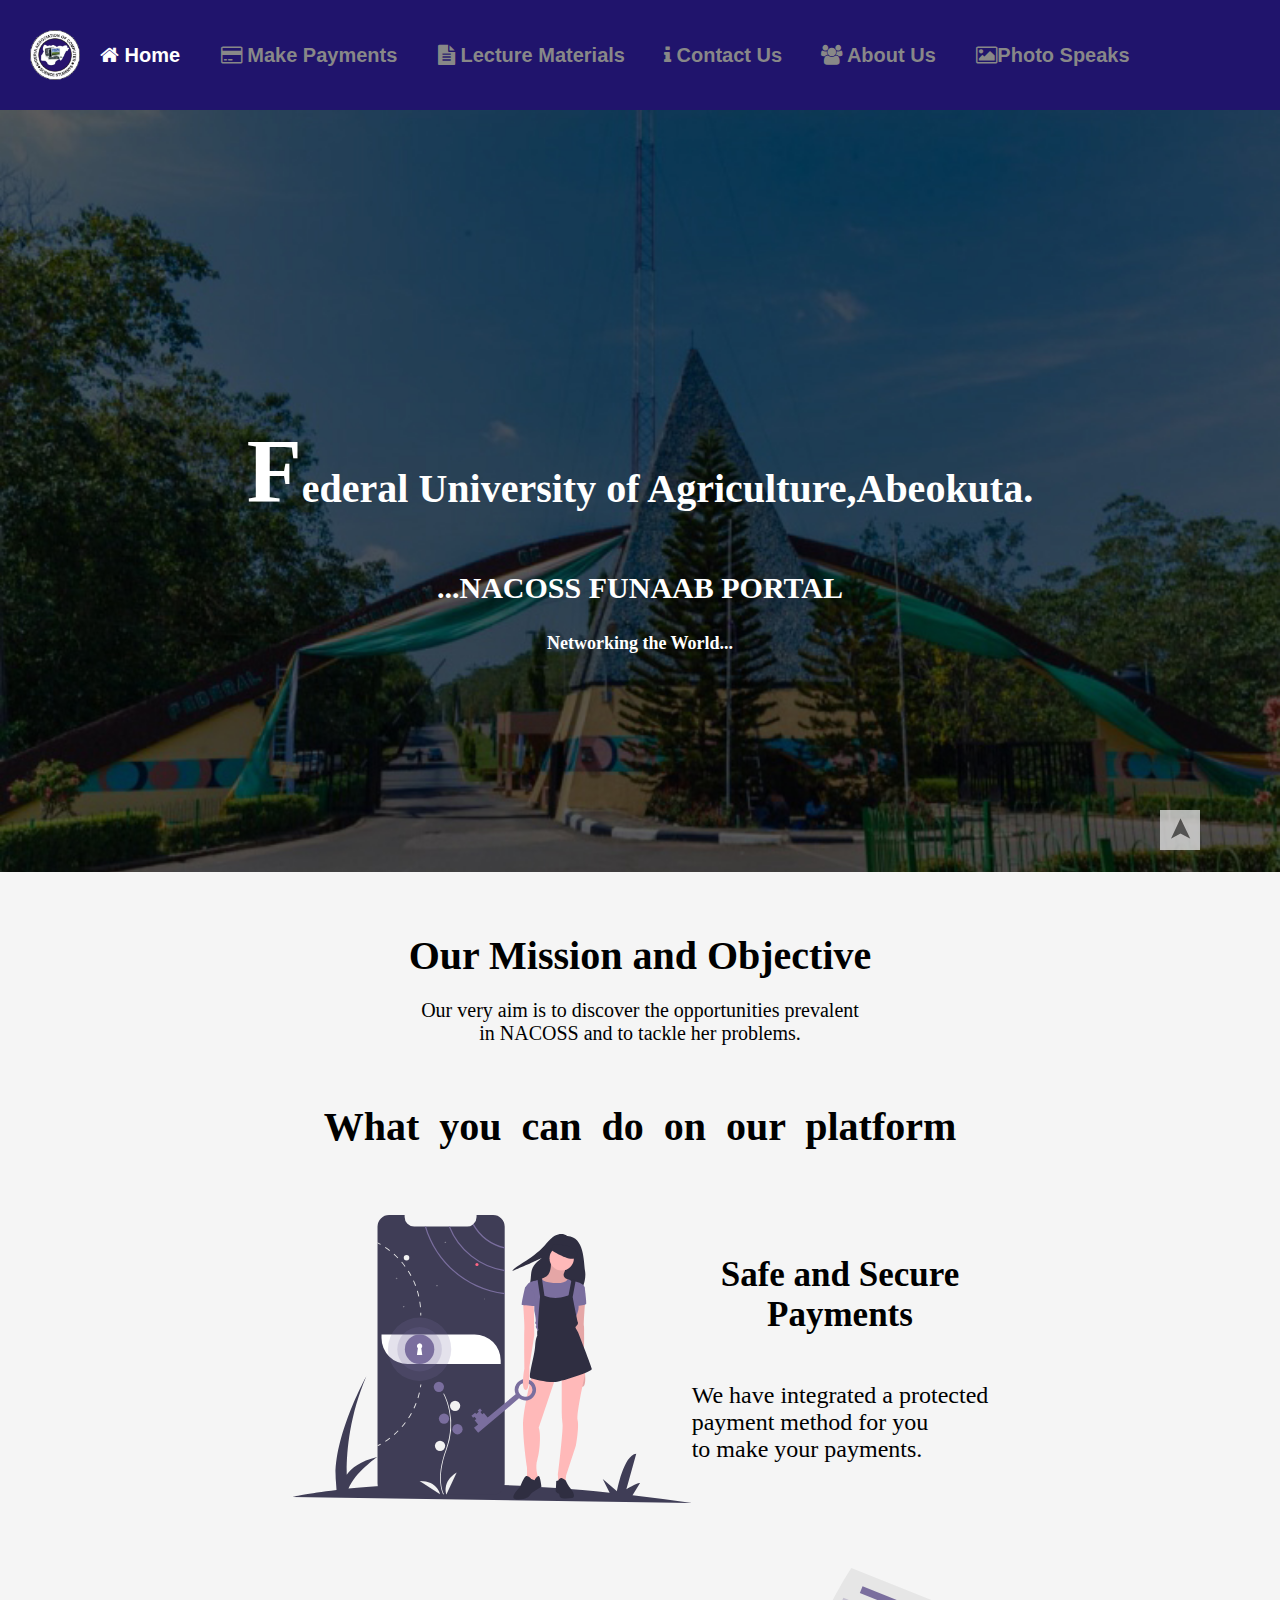
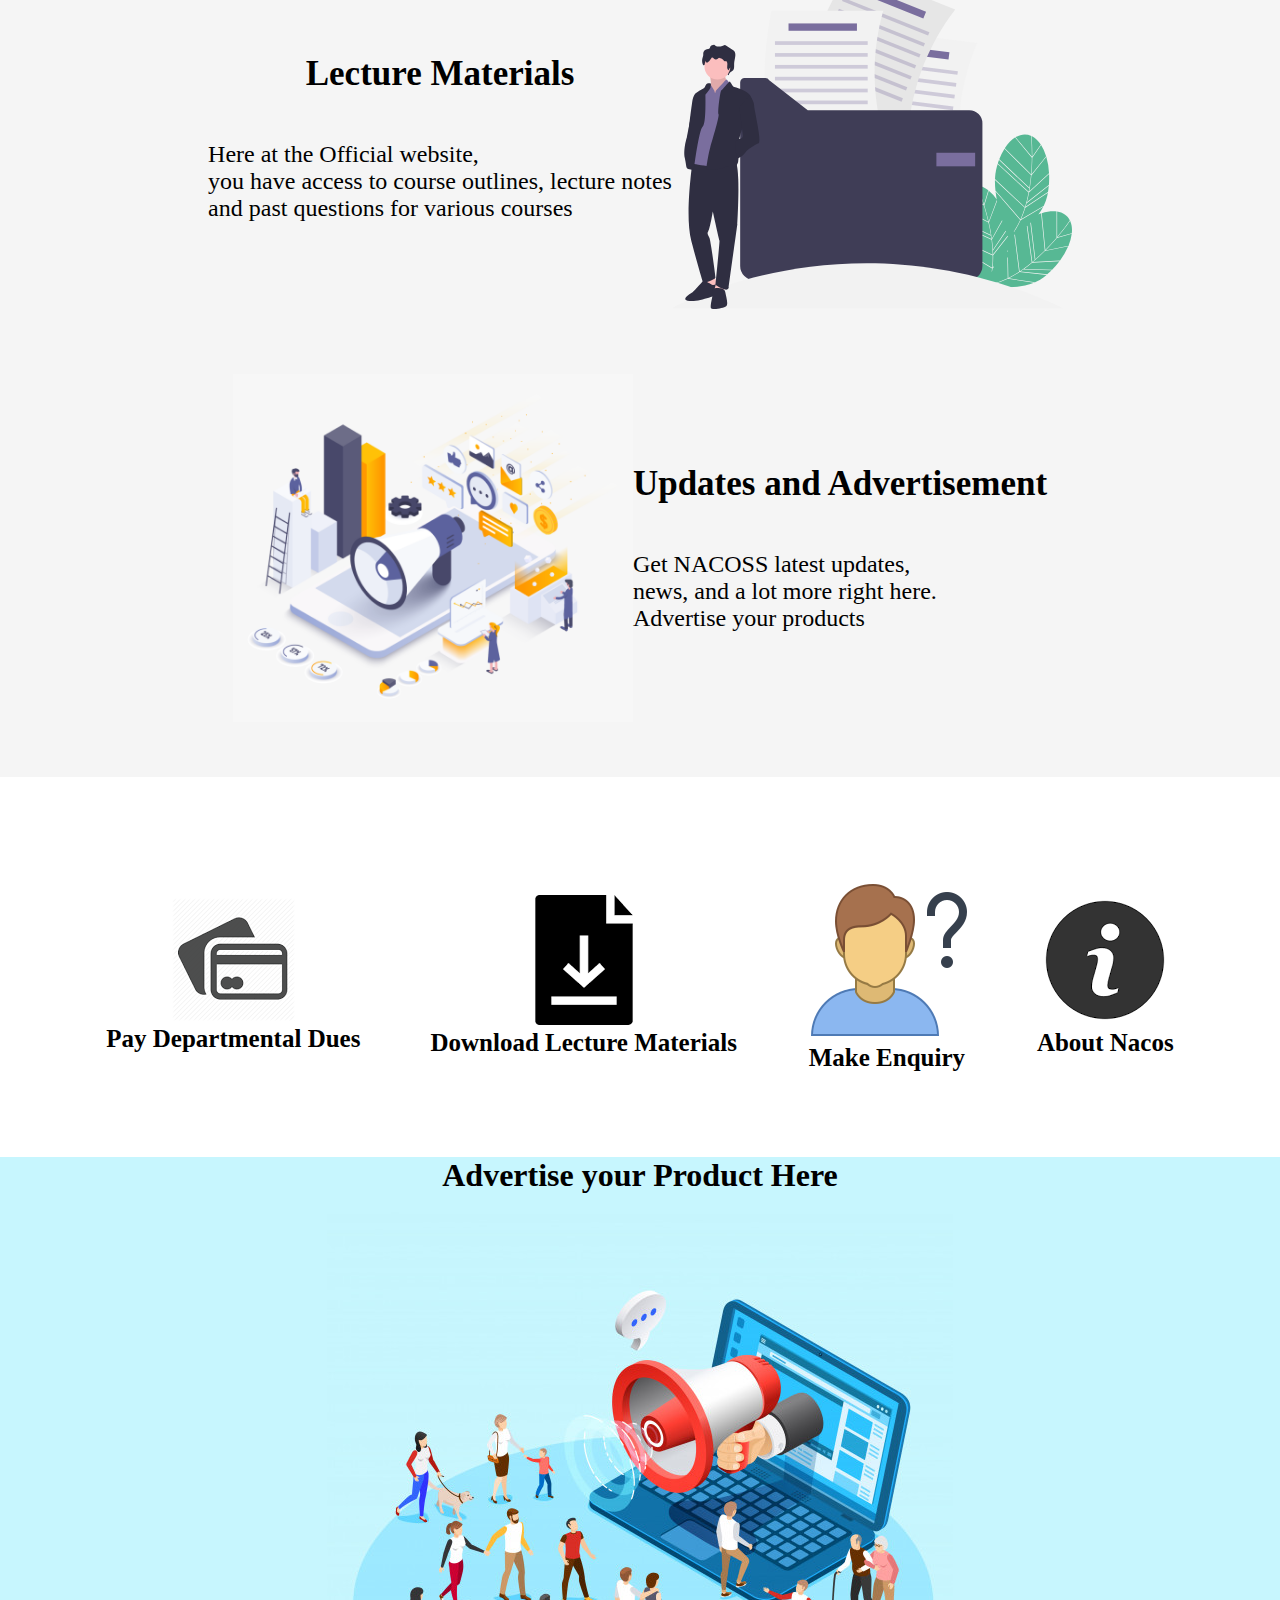
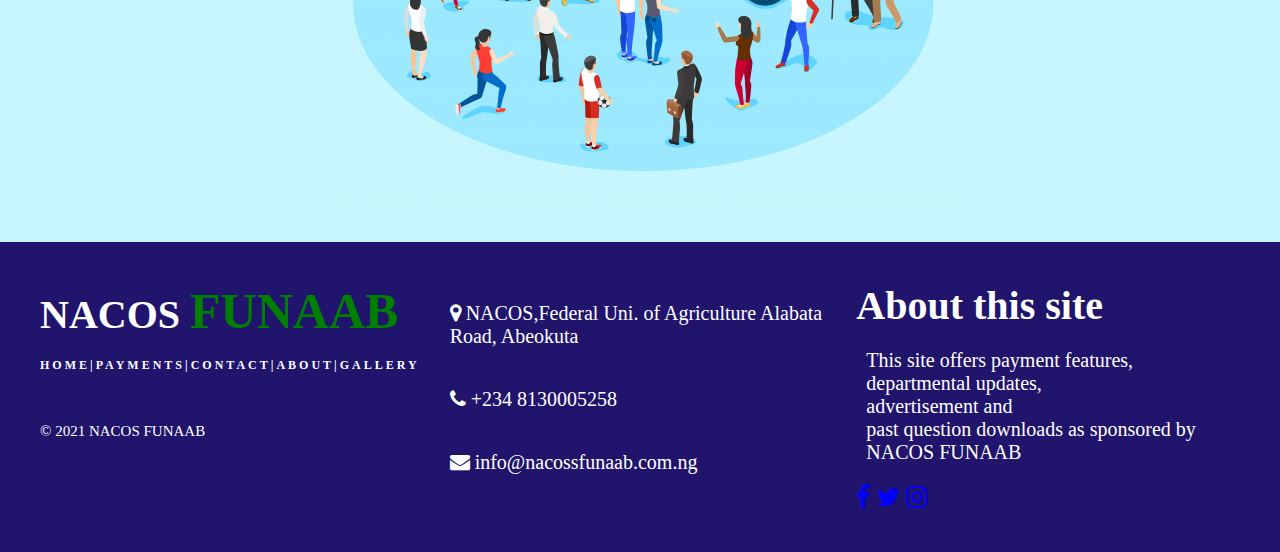
<file: NEW NACOS/index.html>
<!DOCTYPE html>
<html lang="en">
<head>
    <meta charset="UTF-8">
    <meta http-equiv="X-UA-Compatible" content="IE=edge">
    <meta name="viewport" content="width=device-width, initial-scale=1.0">
    <title>NACOS</title>
    <link rel="stylesheet" href="style.css">
    <link rel="stylesheet" href="font-awesome/font-awesome.min.css">
</head>
<body>
    <nav>
        <img src="img/nacoss-logo.jpg" class="logo">
        <ul class="nav-ul">
                <li ><a href="" class="active"><i class="fa fa-home"></i> Home</a> </li>
                <li>  <a href=""> <i class="fa fa-credit-card"></i> Make Payments</a> </li>
                <li> <a href="lecture.html"><i class="fa fa-file-text"></i> Lecture Materials</a></li>
                <li> <a href="contact.html"><i class="fa fa-info"></i> Contact Us</a></li>
                <li>  <a href="Aboutus.html"><i class="fa fa-users"></i> About Us</a> </li>
                <li></i> <a href="">  <i class="fa fa-photo"></i>Photo Speaks</a> </li>
        </ul>
    </nav>
    <header>
        <div class="new">
            <h2><span>F</span>ederal University of Agriculture,Abeokuta.</h2>
              <br/>
            <h3>...NACOSS FUNAAB PORTAL</h3>
               <br/>

           <h6 class="header-h6">Networking the World...</h6>

           <br/>
        </div>
    </header>

    <div class="container">

        <div class="mission">
            <h1 class="object">Our Mission and Objective</h1>

            <p>Our very aim is to discover the opportunities prevalent<br/>
            in NACOSS and to tackle her problems.</p>
        </div>
        
        <br/>

        <h1 class="presect">What you can do on our platform</h1>
        
        <div class="wrapper">
            
                    <img src="img/girl (1).svg" class="wrap-img">
            

            <div class="wrap-text">
                <h4 class="wrap-texts">Safe and Secure<br/>
                Payments</h4><br/>
                <h5 class="note">We have integrated a protected<br/>
                        payment method for you<br/>
                        to make your payments.
                </h5>
            </div>
        </div>
            

        <div class="wrapper">
            <div class="wrap-text">
                <h4 class="wrap-texts">Lecture
                    Materials</h4><br/>
                    <h5 class="note">Here at the Official website,<br/>
                        you have access to course outlines, lecture notes<br/>
                        and past questions for various courses
                    </h5>
            </div>
            
                <img src="img/boy.svg" class="wrap-img2">
            
        </div>

        <div class="wrapper">
            
                    <img src="img/advertise.png" class="wrap-img">
            

            <div class="wrap-text">
                <h4 class="wrap-texts">Updates and
                Advertisement</h4><br/>
                <h5 class="note">Get NACOSS latest updates,<br/>
                    news, and a lot more right here.<br/>
                    Advertise your products
                </h5>
            </div>
        </div>
    </div>

    <div class="section">

       <div class="sect-pic"><br/>
           <img src="img/dues.png">
           <div><h5 class="section-sect">Pay Departmental Dues</h5></div>
        </div>


        <div class="sect-pic"><br/>
           <img src="img/download.png">
           <div><h5 class="section-sect">Download Lecture Materials</h5></div>
        </div>

        <div class="sect-pic"><br/>
           <img src="img/enquiry.png">
           <div><h5 class="section-sect">Make Enquiry</h5></div>
        </div>

        <div class="sect-pic"><br/>
           <img src="img/about.png">
           <div><h5 class="section-sect">About Nacos</h5></div>
       </div> 
    </div>

    <div class="advertisement">

       <div class="prod">
        <h1 class="product">Advertise your Product Here</h1>
       </div>

       <div class="pro"><br/>
        <img src="img/advert.jpg" class="pro">
       </div>
    </div>

    <footer>

        <div class="foot-row1">
            <h1 class="nacos">NACOS <span class="funaab">FUNAAB</span></h1>
            <br/>
            <h6 class="foot-links">HOME|PAYMENTS|CONTACT|ABOUT|GALLERY</h6>
             <p class="foot-p">&copy 2021 NACOS FUNAAB</p>
        </div>
           
        <div class="foot-row2">

            <p class="site"> <i class="fa fa-map-marker"></i> NACOS,Federal Uni. of Agriculture
            Alabata Road, Abeokuta</p>
                
            <p class="site"> <i class="fa fa-phone"></i> +234 8130005258</p>
                    
            <p class="site"> <i class="fa fa-envelope"></i> info@nacossfunaab.com.ng</p>
        
        </div>

        <div class="foot-row3">

            <h2 class="about">About this site</h2>
            <p class="site">This site offers payment features, departmental updates,<br/> advertisement and<br/> past question downloads as sponsored by NACOS FUNAAB</p>

            <i class="last">
                <i class="fa fa-facebook"></i>
                <i class="fa fa-twitter"></i>
                <i class="fa fa-instagram"></i>
            </i>

        <a id="back2Top" title="Back to top" href="index.html" style="display: inline;">➤</a>
        </div>
    </footer>
</body>
</html>
</file>
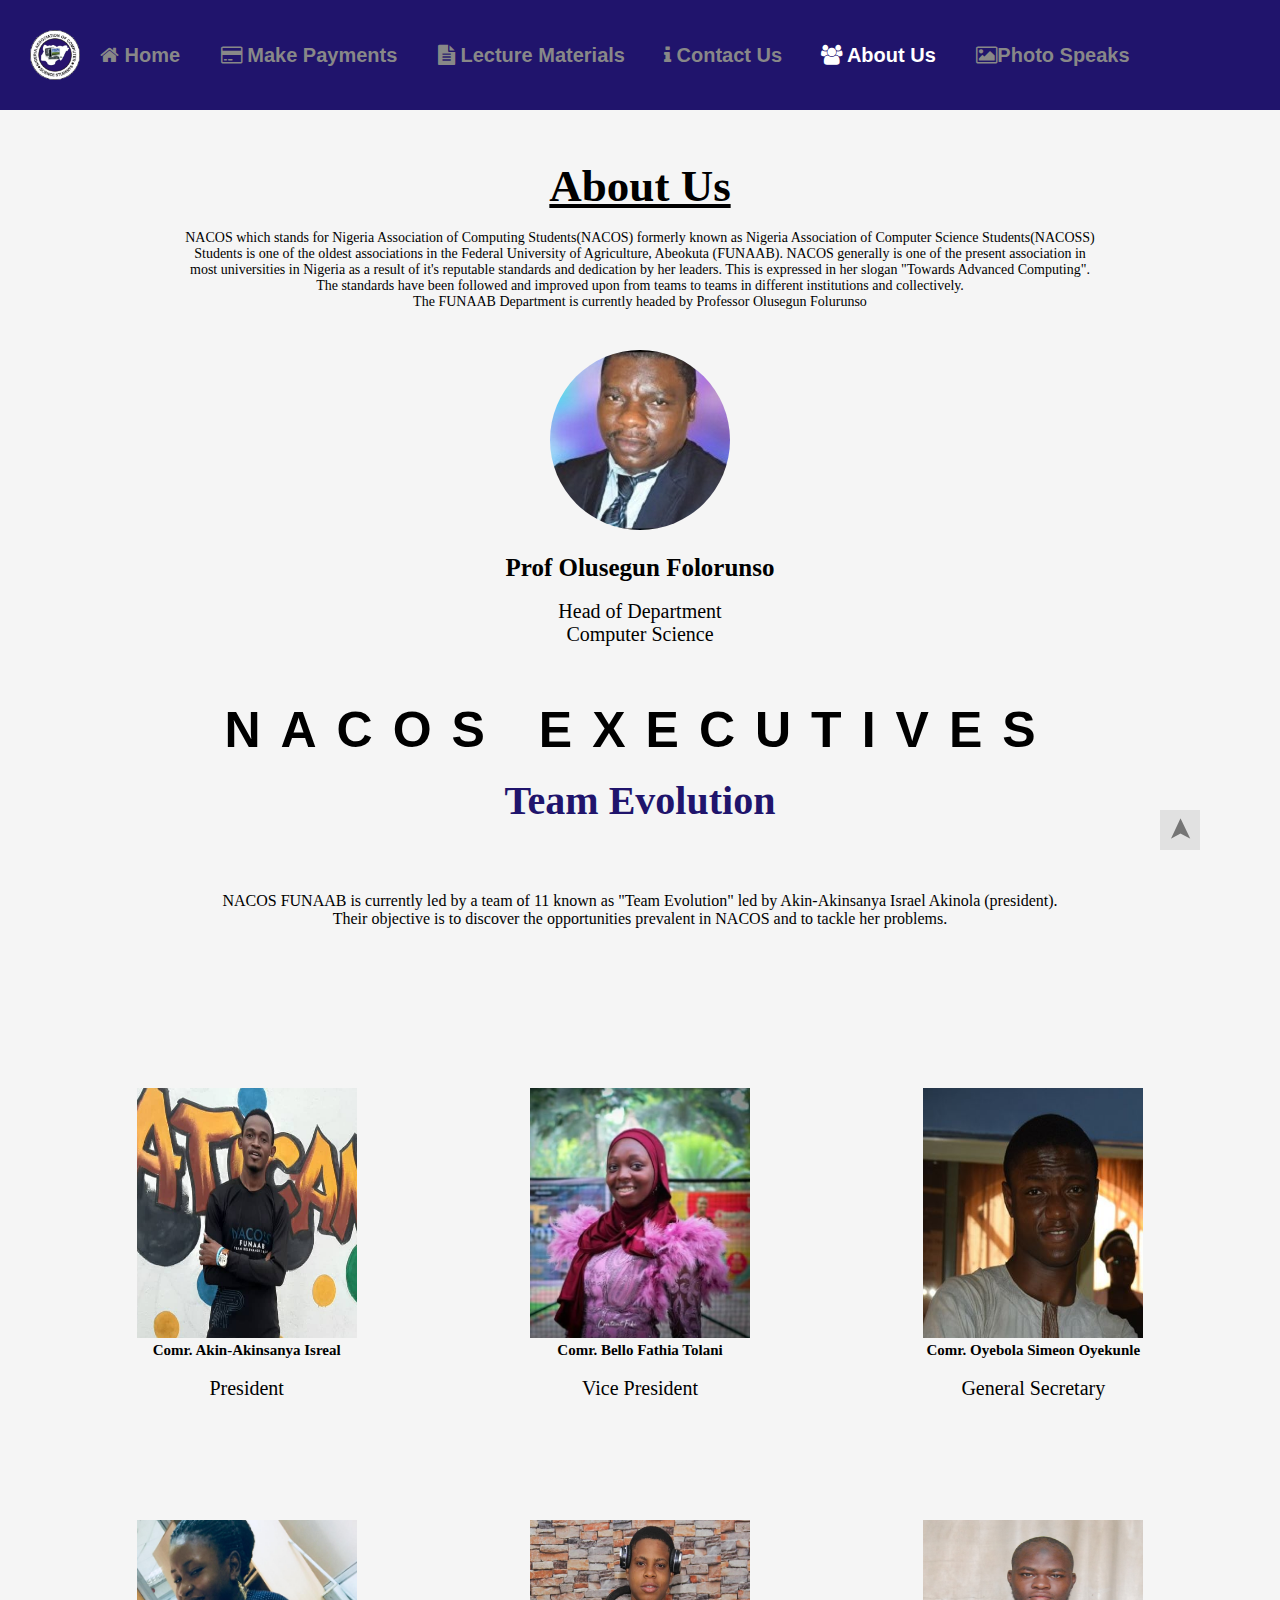
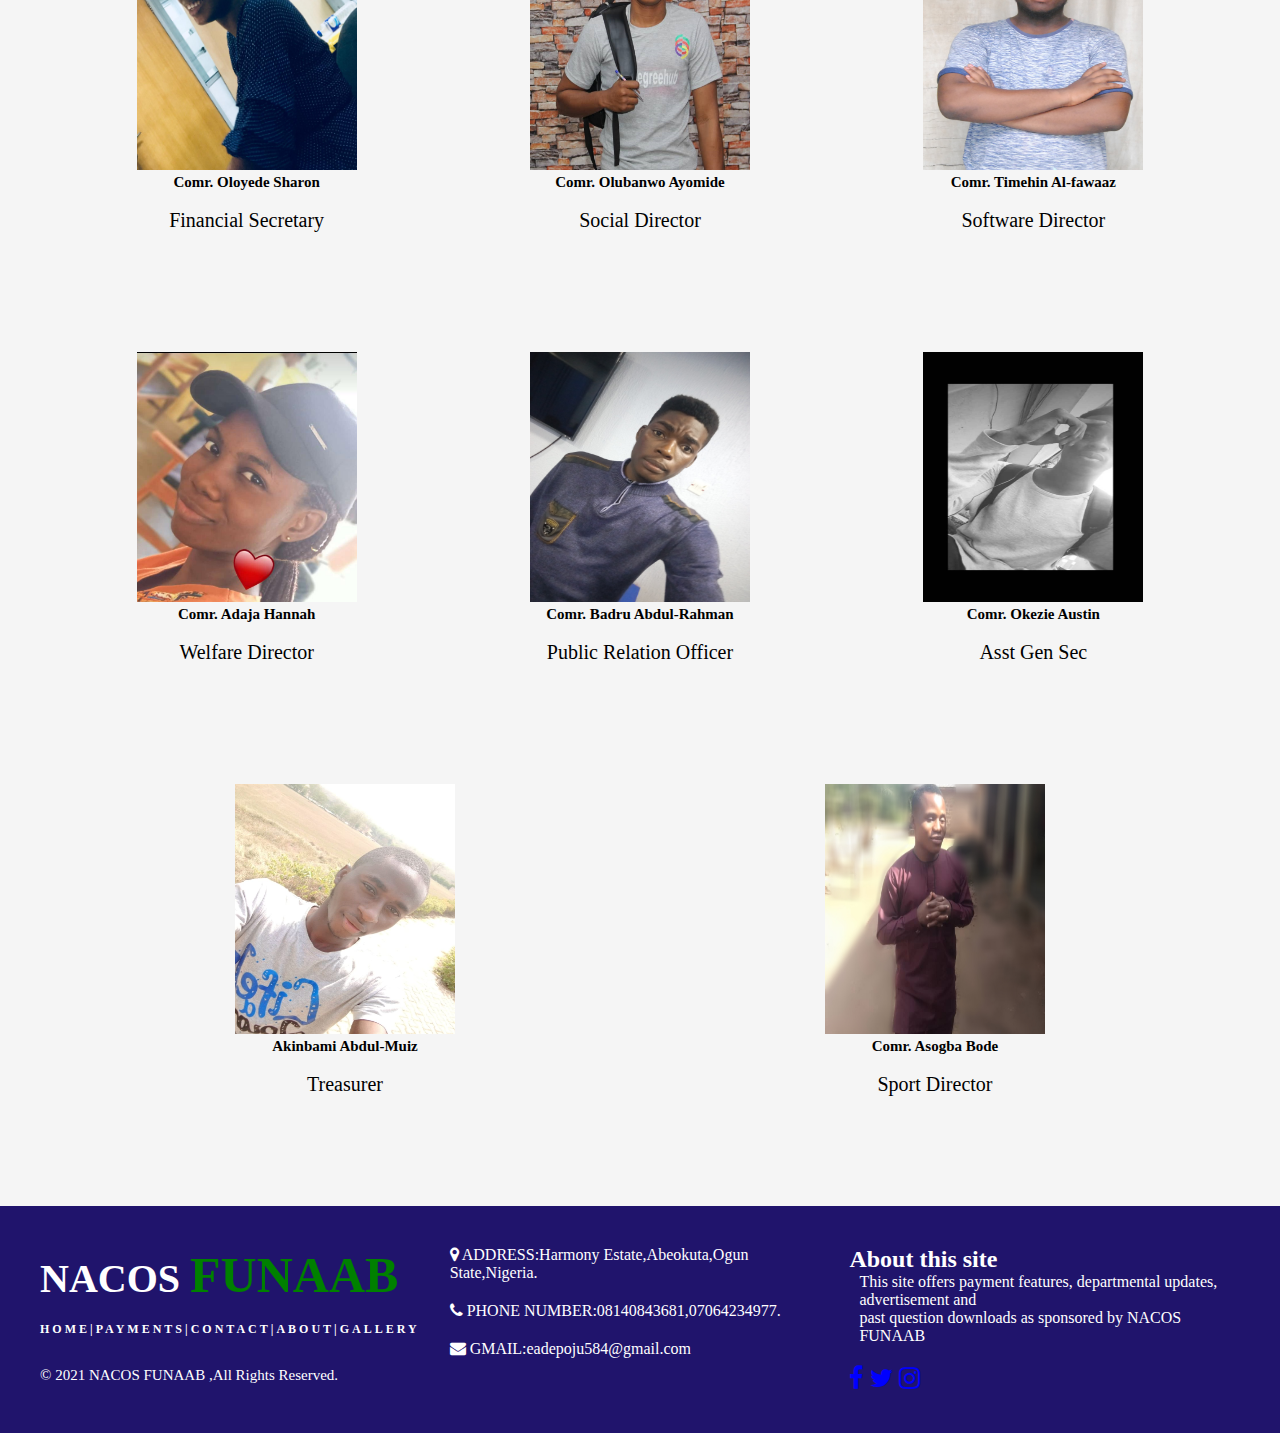
<file: NEW NACOS/Aboutus.html>
<!DOCTYPE html>
<html lang="en">
<head>
    <meta charset="UTF-8">
    <meta http-equiv="X-UA-Compatible" content="IE=edge">
    <meta name="viewport" content="width=device-width, initial-scale=1.0">
    <title>About</title>
    <link rel="stylesheet" href="style4.css">
    <link rel="stylesheet" href="font-awesome/font-awesome.min.css">
</head>
<body>
    
    <nav>
        <img src="img/nacoss-logo.jpg" class="logo">
        <ul class="nav-ul">
            <li ><a href="index.html"><i class="fa fa-home"></i> Home</a> </li>
            <li>  <a href=""> <i class="fa fa-credit-card"></i> Make Payments</a> </li>
            <li> <a href="lecture.html"><i class="fa fa-file-text"></i> Lecture Materials</a></li>
            <li> <a href="contact.html" ><i class="fa fa-info"></i> Contact Us</a></li>
            <li>  <a href="Aboutus.html" class="active"><i class="fa fa-users"></i> About Us</a> </li>
            <li></i> <a href="">  <i class="fa fa-photo"></i>Photo Speaks</a> </li>
        </ul>
        
    </nav>

    <div class="about-sect">

        <h1 class="aboutus"><u>About Us</u>
        </h1><br/>
        <p class="content">
            NACOS which stands for Nigeria Association of Computing Students(NACOS) formerly known as Nigeria Association of Computer Science Students(NACOSS)<br/> Students is one of the oldest associations in the Federal University of Agriculture, Abeokuta (FUNAAB). NACOS generally is one of the present association in<br/> most universities in Nigeria as a result of it's reputable standards and dedication by her leaders. This is expressed in her slogan "Towards Advanced Computing".<br/> The standards have been followed and improved upon from teams to teams in different  institutions and collectively.<br/>
            The FUNAAB Department is currently headed by Professor Olusegun Folurunso
        </p>
        
        <div class="hod">
         <img src="img/hod.jpg" class="hodpic"><br/>
         <h3 class="hodname">
            Prof Olusegun Folorunso
         </h3><br/>
         <p class="hodpost">
            Head of Department<br/>
            Computer Science
         </p>
        </div>

    </div>   

    <div class="nacos-sect">

        <div class="naco">

          <h2 class="exco">
            NACOS EXECUTIVES
          </h2><br/>

          <h4 class="team">
            Team Evolution
          </h4><br/>
        
            <p class="eleven">
              NACOS FUNAAB is currently led by a team of 11 known as "Team Evolution" led by Akin-Akinsanya Israel Akinola (president).<br/>
             Their objective is to discover the opportunities prevalent in NACOS and to tackle her problems.
            </p>
        </div>

        <div class="nacos-exco">
                 
            <div class="exco-card">
                <img src="img/lightsource.jpg" class="lightpic"><br/>
                <h3 class="lightname">
                    Comr. Akin-Akinsanya Isreal
                </h3><br/>
                <p class="lightpost">
                    President
                </p>
            </div>

            <div class="exco-card">
                <img src="img/vp.jpg" class="lightpic"><br/>
                <h3 class="lightname">
                    Comr. Bello Fathia Tolani
                </h3><br/>
                <p class="lightpost">
                    Vice President
                </p>
            </div>
           
            <div class="exco-card">
                <img src="img/gensec.jpg" class="lightpic"><br/>
                <h3 class="lightname">
                    Comr. Oyebola Simeon Oyekunle
                </h3><br/>
                <p class="lightpost">
                    General Secretary
                </p>
            </div>
          
            <div class="exco-card">
                <img src="img/financial.jpg" class="lightpic"><br/>
                <h3 class="lightname">
                    Comr. Oloyede Sharon
                </h3><br/>
                <p class="lightpost">
                    Financial Secretary
                </p>
            </div>

            <div class="exco-card">
                <img src="img/social.jpg" class="lightpic"><br/>
                <h3 class="lightname">
                    Comr. Olubanwo Ayomide
                </h3><br/>
                <p class="lightpost">
                    Social Director
                </p>
            </div>
           
            <div class="exco-card">
                <img src="img/software.jpg" class="lightpic"><br/>
                <h3 class="lightname">
                    Comr. Timehin Al-fawaaz
                </h3><br/>
                <p class="lightpost">
                    Software Director
                </p>
            </div>

            <div class="exco-card">
                <img src="img/welfares.jpg" class="lightpic"><br/>
                <h3 class="lightname">
                    Comr. Adaja Hannah
                </h3><br/>
                <p class="lightpost">
                    Welfare Director
                </p>
            </div>

            <div class="exco-card">
                <img src="img/pro.jpg" class="lightpic"><br/>
                <h3 class="lightname">
                    Comr. Badru Abdul-Rahman
                </h3><br/>
                <p class="lightpost">
                    Public Relation Officer
                </p>
            </div>
           
            <div class="exco-card">
                <img src="img/ags.jpg" class="lightpic"><br/>
                <h3 class="lightname">
                    Comr. Okezie Austin
                </h3><br/>
                <p class="lightpost">
                    Asst Gen Sec
                </p>
            </div>
          
            <div class="exco-card">
                <img src="img/treasurer.jpg" class="lightpic"><br/>
                <h3 class="lightname">
                    Akinbami Abdul-Muiz
                </h3><br/>
                <p class="lightpost">
                    Treasurer
                </p>
            </div>

            <div class="exco-card">
                <img src="img/sport.jpg" class="lightpic"><br/>
                <h3 class="lightname">
                    Comr. Asogba Bode
                </h3><br/>
                <p class="lightpost">
                    Sport Director
                </p>
            </div>

        </div>

    </div>    

    <footer>

        <div class="foot-row1">
            <h1 class="nacos">NACOS <span class="funaab">FUNAAB</span></h1>
            <br/>
            <h6 class="foot-links">HOME|PAYMENTS|CONTACT|ABOUT|GALLERY</h6>
            <p class="foot-p">&copy 2021 NACOS FUNAAB ,All Rights Reserved.</p>
        </div>
            
        <div class="foot-row2">

            <p class="site"> <i class="fa fa-map-marker"></i> ADDRESS:Harmony Estate,Abeokuta,Ogun State,Nigeria.</p>
                
            <p class="site"> <i class="fa fa-phone"></i> PHONE  NUMBER:08140843681,07064234977.</p>
                    
            <p class="site"> <i class="fa fa-envelope"></i> GMAIL:eadepoju584@gmail.com</p>
        
        </div>

        <div class="foot-row3">

            <h2 class="about">About this site</h2>
            <p class="site">This site offers payment features, departmental updates,<br/> advertisement and<br/> past question downloads as sponsored by NACOS FUNAAB</p>

            <i class="last">
                <i class="fa fa-facebook"></i>
                <i class="fa fa-twitter"></i>
                <i class="fa fa-instagram"></i>
            </i>


            <a id="back2Top" title="Back to top" href="Aboutus.html" style="display: inline;">➤</a>
        </div>
    </footer>
</body>
</html>
</file>
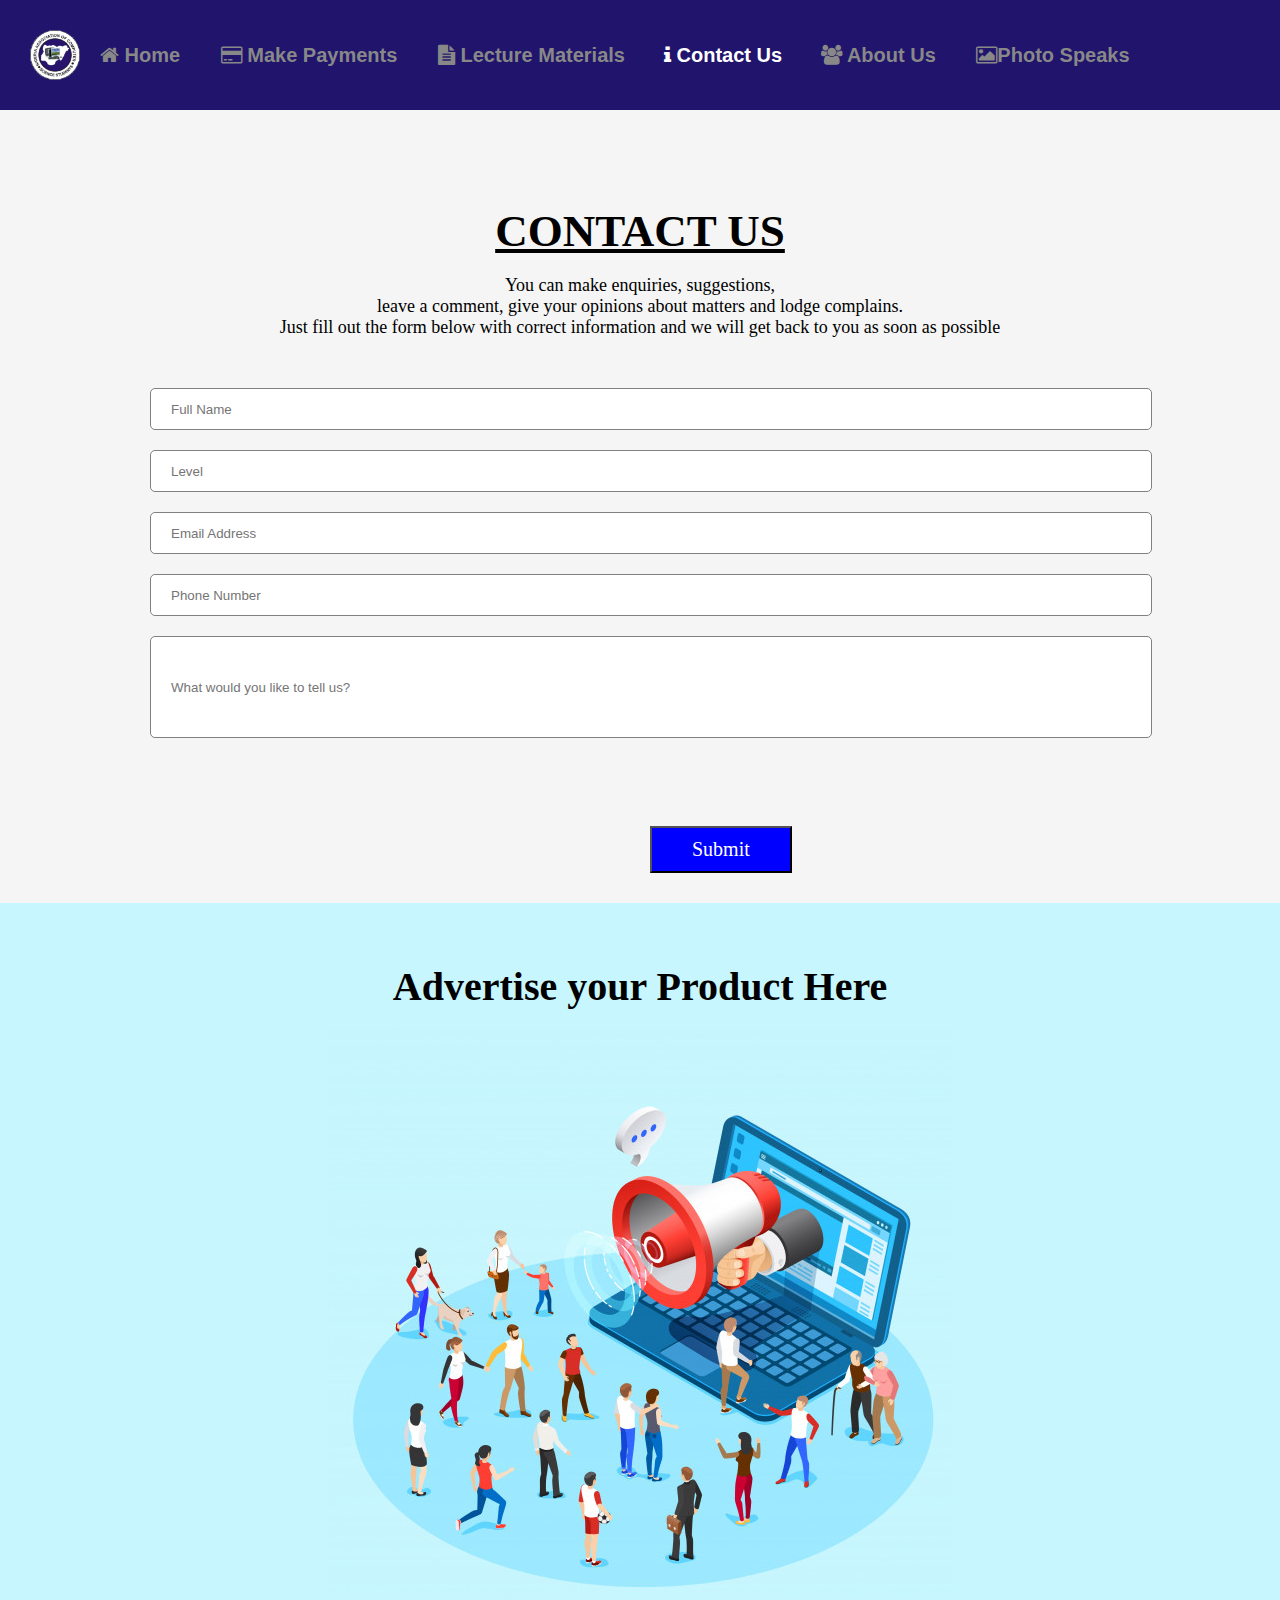
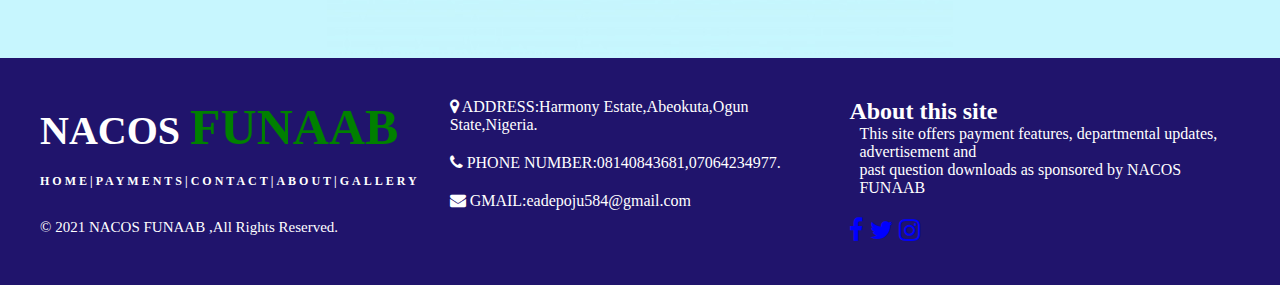
<file: NEW NACOS/contact.html>
<!DOCTYPE html>
<html lang="en">
<head>
    <meta charset="UTF-8">
    <meta http-equiv="X-UA-Compatible" content="IE=edge">
    <meta name="viewport" content="width=device-width, initial-scale=1.0">
    <title>Contact Us</title>
    <link rel="stylesheet" href="style3.css">
    <link rel="stylesheet" href="font-awesome/font-awesome.min.css">
</head>
<body>

    <nav>
          <img src="img/nacoss-logo.jpg" class="logo">
        <ul class="nav-ul">
            <li ><a href="index.html"><i class="fa fa-home"></i> Home</a> </li>
             <li>  <a href=""> <i class="fa fa-credit-card"></i> Make Payments</a> </li>
            <li> <a href="lecture.html"><i class="fa fa-file-text"></i> Lecture Materials</a></li>
            <li> <a href="contact.html" class="active"><i class="fa fa-info"></i> Contact Us</a></li>
            <li>  <a href="Aboutus.html"><i class="fa fa-users"></i> About Us</a> </li>
            <li></i> <a href=""><i class="fa fa-photo"></i>Photo Speaks</a> </li>
        </ul>
    </nav>
    
    <div class="container">

        <h1 class="contact"><u>CONTACT US</u>
         </h1><br/>
         <p class="content">You can make enquiries, suggestions,<br/>
            leave a comment, give your opinions about matters and lodge complains.</br/>
            Just fill out the form below with correct information and we will get back to you as soon as possible
        </p>

        <div class="form">
            <input type="text" placeholder="Full Name" required>
            <input type="text" placeholder="Level" required>
            <input type="text" placeholder="Email Address" required>
            <input type="text" placeholder="Phone Number" required>
            <input type="text"  class="input-field textarea-field" placeholder="What would you like to tell us?"></textarea><br>
           <button id="new">Submit</button>
            
        </div>
    </div>

   <div class="advertisement">

    <div class="product">
     <h1>Advertise your Product Here</b></span></h1>
    </div>

    <div class="pro"><br/>
     <img src="img/advert.jpg" class="pro">
    </div>
 </div>

 <footer>

     <div class="foot-row1">
         <h1 class="nacos">NACOS <span class="funaab">FUNAAB</span></h1>
         <br/>
         <h6 class="foot-links">HOME|PAYMENTS|CONTACT|ABOUT|GALLERY</h6>
          <p class="foot-p">&copy 2021 NACOS FUNAAB ,All Rights Reserved.</p>
     </div>
        
     <div class="foot-row2">

         <p class="site"> <i class="fa fa-map-marker"></i> ADDRESS:Harmony Estate,Abeokuta,Ogun State,Nigeria.</p>
             
         <p class="site"> <i class="fa fa-phone"></i> PHONE  NUMBER:08140843681,07064234977.</p>
                 
         <p class="site"> <i class="fa fa-envelope"></i> GMAIL:eadepoju584@gmail.com</p>
     
     </div>

     <div class="foot-row3">

         <h2 class="about">About this site</h2>
         <p class="site">This site offers payment features, departmental updates,<br/> advertisement and<br/> past question downloads as sponsored by NACOS FUNAAB</p>

        <i class="last">
            <i class="fa fa-facebook"></i>
            <i class="fa fa-twitter"></i>
            <i class="fa fa-instagram"></i>
        </i>



</body>
</html>
</file>
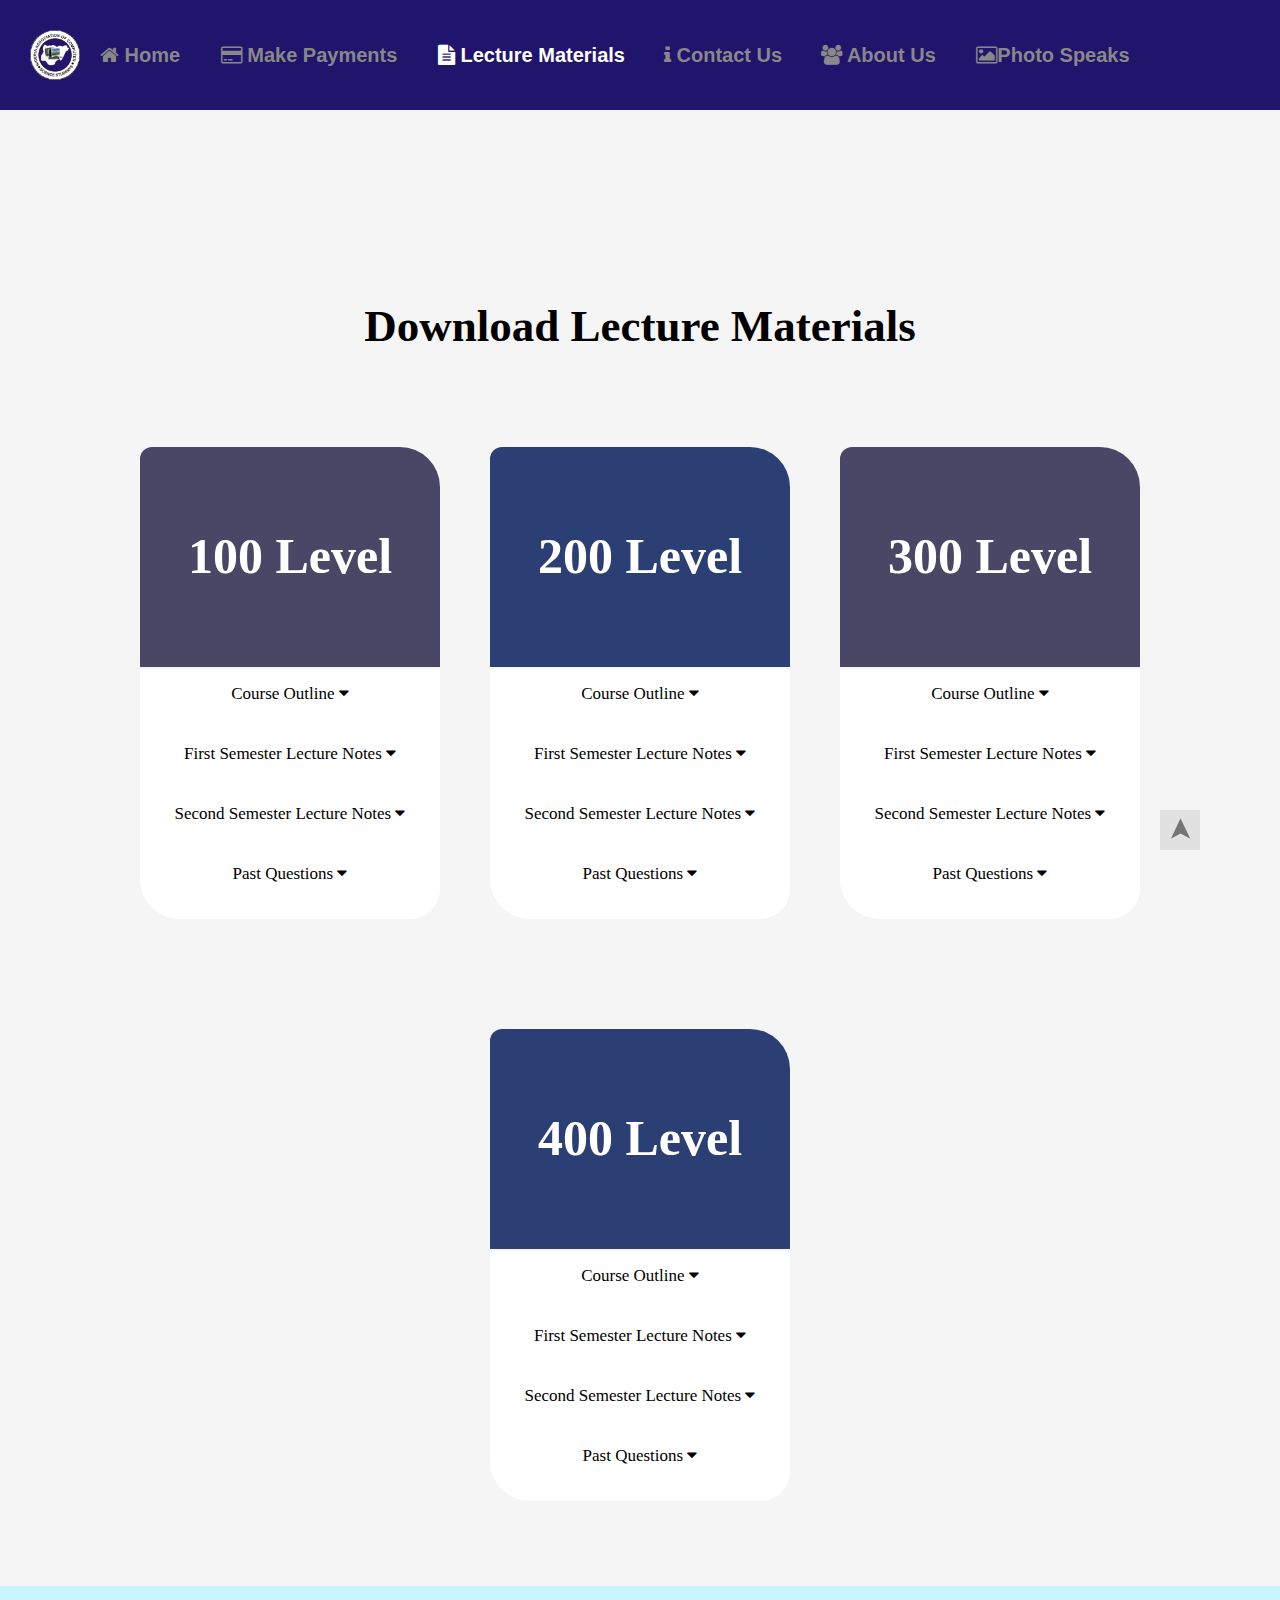
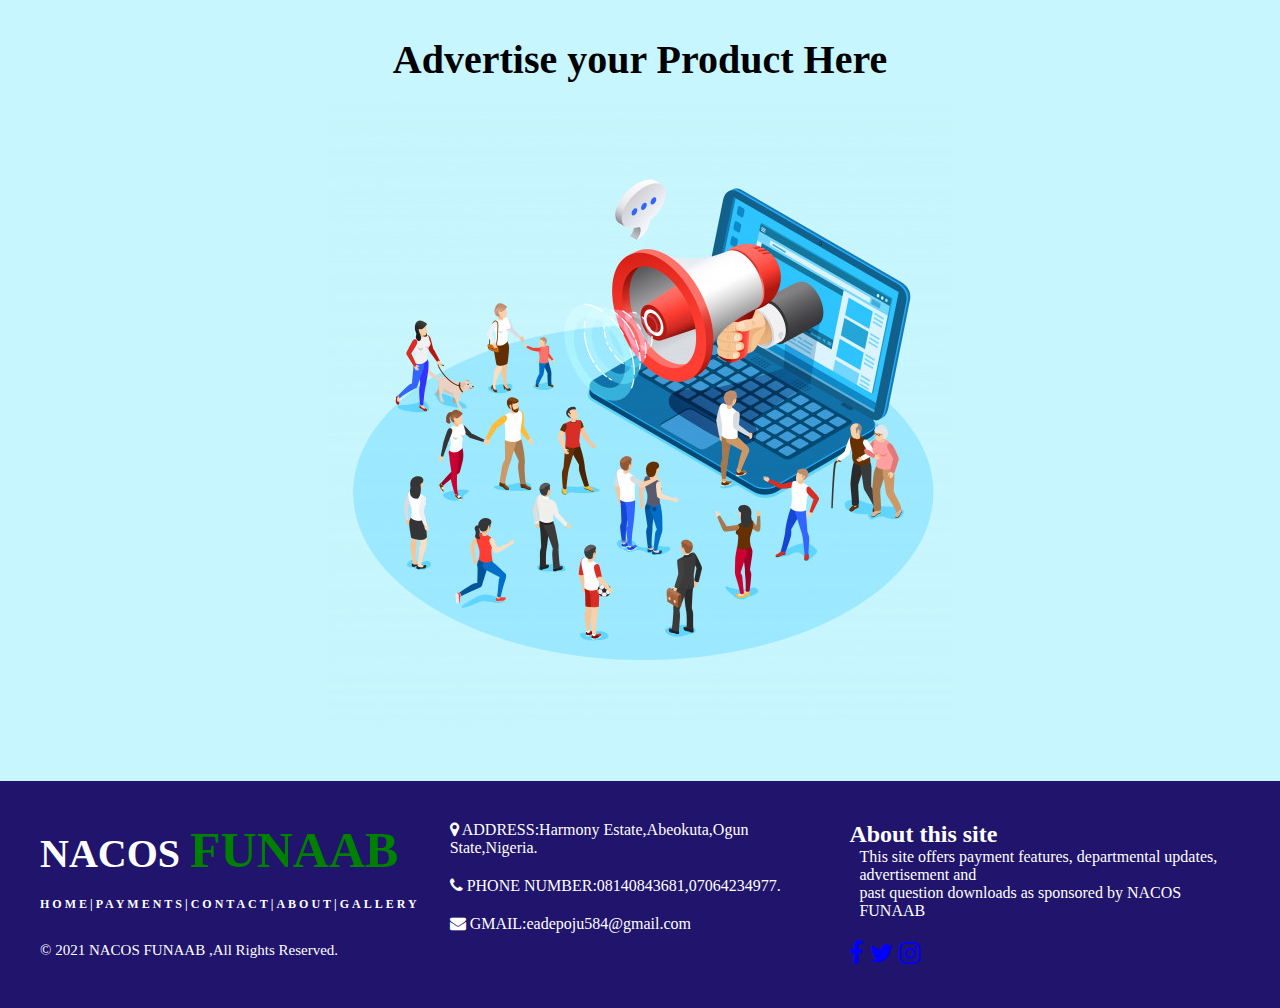
<file: NEW NACOS/lecture.html>
<!DOCTYPE html>
<html lang="en">
<head>
    <meta charset="UTF-8">
    <meta http-equiv="X-UA-Compatible" content="IE=edge">
    <meta name="viewport" content="width=device-width, initial-scale=1.0">
    <title>Lecture Materials</title>
    <link rel="stylesheet" href="style2.css">
    <link rel="stylesheet" href="font-awesome/font-awesome.min.css">
</head>
<body>
    
    <nav>
        <img src="img/nacoss-logo.jpg" class="logo">
        <ul class="nav-ul">
             <li class="nav-li" ><a href="index.html" ><i class="fa fa-home"></i> Home</a> </li>
            <li class="nav-li">  <a href=""> <i class="fa fa-credit-card"></i> Make Payments</a> </li>
             <li class="nav-li"> <a href="lecture.html" class="active"><i class="fa fa-file-text"></i> Lecture Materials</a></li>
             <li class="nav-li"> <a href="contact.html"><i class="fa fa-info"></i> Contact Us</a></li>
            <li class="nav-li">  <a href="Aboutus.html"><i class="fa fa-users"></i> About Us</a> </li>
            <li class="nav-li"></i> <a href="">  <i class="fa fa-photo"></i>Photo Speaks</a> </li>
        </ul>
    </nav>
     
    <div class="container">

           <h1 class="download">Download Lecture Materials</h1>

        <div class="category">

             <div class="levels">

                 <div class="year">
                  <h4>100 Level</h4>
                </div>
             
                <div class="content">
                 <ul class="info">
                   <li class="details">
                        Course Outline <i class="fa fa-caret-down"></i><br/>
                   </li>
                   
                   <li class="details">
                        First Semester Lecture Notes <i class="fa fa-caret-down"></i><br/>
                   </li>
                    <li class="details">
                        Second Semester Lecture Notes <i class="fa fa-caret-down"></i> <br/>
                    </li>
                    <li class="details">
                        Past Questions <i class="fa fa-caret-down"></i><br/>
                    </li>
                 </ul>
                </div>

            </div>
        

            <div class="levels">

                <div class="year2">
                   <h4>200 Level</h4>
                </div>

                    <div class="content">
                        <ul class="info">
                       <li class="details">
                            Course Outline <i class="fa fa-caret-down"></i><br/>
                       </li>
                       
                       <li class="details">
                            First Semester Lecture Notes <i class="fa fa-caret-down"></i><br/>
                       </li>
                        <li class="details">
                            Second Semester Lecture Notes <i class="fa fa-caret-down"></i> <br/>
                        </li>
                        <li class="details">
                            Past Questions <i class="fa fa-caret-down"></i><br/>
                        </li>
                        </ul>
                    </div>

            </div>
        

            <div class="levels">

                <div class="year">
                   <h4>300 Level</h4>
                </div>

                <div class="content">
                    <ul class="info">
                       <li class="details">
                            Course Outline <i class="fa fa-caret-down"></i><br/>
                       </li>
                        <li class="details">
                            First Semester Lecture Notes <i class="fa fa-caret-down"></i> <br/>
                        </li>
                        <li class="details">
                            Second Semester Lecture Notes <i class="fa fa-caret-down"></i> <br/>
                        </li>
                        <li class="details">
                            Past Questions <i class="fa fa-caret-down"></i><br/>
                        </li>
                    </ul>
                </div>

            </div>


            <div class="levels">

                <div class="year2">
                    <h4>400 Level</h4>
                </div>

                <div class="content">
                    <ul class="info">
                       <li class="details">
                            Course Outline <i class="fa fa-caret-down"></i><br/>
                       </li>
                       
                       <li class="details">
                            First Semester Lecture Notes <i class="fa fa-caret-down"></i><br/>
                       </li>
                       <li class="details">
                        Second Semester Lecture Notes <i class="fa fa-caret-down"></i><br/>
                       </li>
                        <li class="details">
                            Past Questions <i class="fa fa-caret-down"></i><br/>
                        </li>
                    </ul>
                </div>

            </div>

        </div>
    </div>
    
  
    <div class="advertisement">

        <div class="product">
         <h1>Advertise your Product Here</h1>
        </div>
 
        <div class="pro"><br/>
         <img src="img/advert.jpg" class="pro">
        </div>
     </div>
 
     <footer>
 
         <div class="foot-row1">
             <h1 class="nacos">NACOS <span class="funaab">FUNAAB</span></h1>
             <br/>
             <h6 class="foot-links">HOME|PAYMENTS|CONTACT|ABOUT|GALLERY</h6>
              <p class="foot-p">&copy 2021 NACOS FUNAAB ,All Rights Reserved.</p>
        </div>
            
        <div class="foot-row2">
 
             <p class="site"> <i class="fa fa-map-marker"></i> ADDRESS:Harmony Estate,Abeokuta,Ogun State,Nigeria.</p>
                 
             <p class="site"> <i class="fa fa-phone"></i> PHONE  NUMBER:08140843681,07064234977.</p>
                     
             <p class="site"> <i class="fa fa-envelope"></i> GMAIL:eadepoju584@gmail.com</p>
         
        </div>
 
        <div class="foot-row3">
 
            <h2 class="about">About this site</h2>
            <p class="site">This site offers payment features, departmental updates,<br/> advertisement and<br/> past question downloads as sponsored by NACOS FUNAAB</p>
 
            <i class="last">
                <i class="fa fa-facebook"></i>
                <i class="fa fa-twitter"></i>
                <i class="fa fa-instagram"></i>
            </i>
 
            <a id="back2Top" title="Back to top" href="lecture.html" style="display: inline;">➤</a>
        </div>
 
     </footer>
    
  </body>
</html>
</file>
<file: NEW NACOS/style.css>
*{
    margin: 0px;
    padding: 0px;
}

nav{
    display: flex;
    align-items: center;
    padding: 30px;
    background-color: #20146c;
    position: sticky;
    top: 0;
}

.logo{
    width: 50px;
    height: 50px;
    border-radius: 50%;
}

.nav-ul{
    display: inline;
}

.girl{
    width: 400px;
}

li{
    display: inline;
    font-size: 20px;
    font-weight: bold;
    margin: 15px 15px 0 20px;
    font-family: 'Gill Sans', 'Gill Sans MT', Calibri, 'Trebuchet MS', sans-serif;
}

li:hover{
    color: whitesmoke;
}

a{
    color: #888888;
    text-decoration: none;
}

.active{
    color: white;
    font-weight: bolder;
}
header{
    background-image: url('img/funaabgate.jpg');
    background-repeat: no-repeat;
    background-size: cover;
    color: white;
}

.object{
    font-weight: bold;
    font-family: 'Times New Roman', Times, serif;
}

.presect{
    font-weight: bold;
    font-size: 40px;
    word-spacing: 10px;
    margin-top: 40px;
    font-family: 'Times New Roman', Times, serif;
}

.new{
    text-align: center;
    padding-top: 310px;
}
span{
    font-size: 90px;
}

h2{
    font-size: 40px;
}
h3{
    padding-top: 30px;
    font-size: 30px;
}

.header-h6{
    padding-top: 10px;
    font-size: 18px;
    margin-bottom: 200px;
}

.mision{
    text-align: center;
    padding: 30px 50px;
}

.wrapper{
    display: flex;
    flex-direction: row;
    padding:50px 50px 0 50px;
    margin: 15px;   
}
.wrap-img{
    width: 400px;
}

.wrap-img2{
    width: 400px;
}

.object{
    padding-top: 20px;
    font-size: 40px;
    font-family: cursive;
}

p{
    padding-top: 20px;
    font-size: 20px;
}

.note{
    font-size: 24px;
    font-weight: lighter;
    text-align: left;
}

.wrap-texts{
    font-size: 35px;
    font-family: cursive;
    padding-bottom: 29px;
}

.wrap-text{
    display: block;
}

.container{
    background: whitesmoke;
    padding: 40px 120px;
    text-align: center;
}
.wrapper{
    display: flex;
    align-items: center;
    justify-content: center;
}


.advertise{
    width: 400px;
    padding: 0 0 0 50px;
}

.section{
    display: flex;
    padding: 50px;
    align-items: center;
    justify-content: center;
    text-align: center;
}

.section-sect{
    font-size: 25px;
    font-family: cursive;
}

.sect-pic{
    margin: 35px;
}
.sect-pic:hover{
    transform: scale(1.1);
    transition: all 0.5s;
}

.advertisement{
    text-align: center;
    background-color: #c7f6fe
}

footer{
    display: flex;
    justify-content: space-between;
    padding: 30px;
}
.funaab{
    font-size: 50px;
    color: green;
    font-family: 'Times New Roman', Times, serif;
}

.nacos{
    color: white;
    font-size: 40px;
}

.foot-links{
    color: white;
    letter-spacing: 3px;
    font-size: 12px;
}

.foot-p{
    margin-top: 30px;
    font-size: 15px;
    color: white;
}

footer div{
    padding: 10px;
}
.middle{
    margin-top: 20px;
    margin-left: 120px;
}

.about{
    color: white;
}

.site{
    color: white;
    margin-bottom: 20px;
    margin-left: 10px;
}
.last{
    margin-top: 50px;
    margin-right: 25px;
    font-size: 25px;
    color: blue;
   
}

.all{
    width: 30px;
    margin: 10px;
}

footer{
    background-color: #20146c;
    
}

#back2Top {
    width: 40px;
    line-height: 40px;
    overflow: hidden;
    z-index: 999;
    display: none;
    cursor: pointer;
    -moz-transform: rotate(270deg);
    -webkit-transform: rotate(
270deg);
    -o-transform: rotate(270deg);
    -ms-transform: rotate(270deg);
    transform: rotate(
270deg);
    position: fixed;
    bottom: 50px;
    right: 80px;
    background-color: #DDD;
    color: #555;
    text-align: center;
    font-size: 30px;
    text-decoration: none;
    opacity: 0.8;
}


@media (max-width: 1000px){
    footer{
        display: block;
    }
    .foot-row2{
        margin-top: 20px;
    }
    .exco{
        font-size: 10px;
    }
}

@media (max-width: 576px){
    footer{
        display: block;
        text-align: center;
    }
    .foot-row2{
        margin-top: 10px;
        text-align: center;
        display: block;
        margin-left:-45px;
    }

    .site{
        font-size: 15px;
    }
   
    .foot-row1{
        margin-left: -40px;
        display: block;
        padding: 5px;
    }

    .nacos{
        font-family: 'Times New Roman', Times, serif;
        font-size: 30px;
    }

    .funaab{
        font-size: 50px;
        font-family: 'Times New Roman', Times, serif;
    }

     .foot-row3{
        margin-left: -40px;
    }
    .foot-links{
    color: white;
    letter-spacing: 1px;
    font-size: 10px;
     }

    .exco{
        font-size: 5px;
    }

    .new{
    text-align: center;
    padding-top: 30px;
   }

    span{
    font-size: 130px;
    }

    h2{
    font-size: 20px;
     }

    nav{
    display: block;
    align-items: center;
    padding: 10px;
    margin: 2px;
    background-color: #20146c;
    position: sticky;
    top: 0;
    }

    li{
    display: block;
    font-size: 8px;
    font-weight: bold;
    margin: 15px 15px 0 20px;
    font-family: 'Gill Sans', 'Gill Sans MT', Calibri, 'Trebuchet MS', sans-serif;
    }

    .logo{
    width: 30px;
    height: 30px;
    border-radius: 50%;
    }

    .container{
        padding: 50px;
        text-align: center;
    }

    .object{
        font-family: 'Times New Roman', Times, serif;
        font-weight: bold;
        text-align: left;
    }
   
     .wrapper{
     display: block;
    padding:15px 15px 0 15px;
    margin: 10px;
    
     }
    .wrap-img{
    width: 230px;
    align-content: center;
    margin-top: 20px;
     }
     
     .wrap-img2{
    width: 230px;
    margin-left: 18px;
     }
     .wrapper{
         display: block;
         padding: 10px;
        text-align: center;
     }

     .wrap-texts{
    font-size: 23px;
    font-family: sans-serif;
    margin-top: 40px;
    font-family: 'Times New Roman', Times, serif;
    }

    .new{
        font-weight: lighter;
         margin-top: -50px;
         font-family: 'Times New Roman', Times, serif;
         font-size: 18px;
         
    }

    .presect{
        font-family: 'Times New Roman', Times, serif;
        font-weight: bold;
        text-align: none;
        display: block;
       font-size: 25px;
        
    }
    .section{
    display: block;
    padding: 20px;
    align-items: center;
    justify-content: center;
    text-align: center;
    }

    .section-sect{
        font-size: 30px;
        font-weight: normal;
        font-family: 'Times New Roman', Times, serif;
    }

    .sect-pic{
    margin: 15px;
    }
    
    .pro{
      width: 300px;  
    }
    
    .product{
        font-size: 22px;
        margin-top: 10px;
    }

   .last{
       font-size: 25px;
       color: blue;
   }

   #back2Top {
    width: 30px;
    line-height: 30px;
    overflow: hidden;
    z-index: 999;
    display: none;
    cursor: pointer;
    -moz-transform: rotate(270deg);
    -webkit-transform: rotate(
    270deg);
    -o-transform: rotate(270deg);
    -ms-transform: rotate(270deg);
    transform: rotate(
   270deg);
    position: fixed;
    bottom: 10px;
    right: 15px;
    background-color: #DDD;
    color: #555;
    text-align: center;
    font-size: 30px;
    text-decoration: none;
    opacity: 0.8;
    }
}
</file>
<file: NEW NACOS/style4.css>
*{
    margin: 0px;
    padding: 0px;
}

nav{
    display: flex;
    align-items: center;
    padding: 30px;
    background-color: #20146c;
    position: sticky;
    top: 0;
}

.logo{
    width: 50px;
    height: 50px;
    border-radius: 50%;
}

.nav-ul{
    display: inline;
}
li{
    display: inline;
    font-size: 20px;
    font-weight: bold;
    margin: 15px 15px 0 20px;
    font-family: 'Gill Sans', 'Gill Sans MT', Calibri, 'Trebuchet MS', sans-serif;
}

li:hover{
    color: whitesmoke;
}

a{
    color: #888888;
    text-decoration: none;
}

.active{
    color: white;
    font-weight: bolder;
}

.about-sect{
    background-color: whitesmoke;
    padding-top: 0px;
}

.aboutus{
    text-align: center;
    font-size: 45px;
    font-family: cursive;
    color: black;
    padding-top: 50px;
}
.content{
    text-align: center;
    font-size: 14px;
    color: black;
    font-family: cursive;
}

.hod{
    text-align: center;
    margin-top: 20px;
}

.hodpic{
    margin: 20px;
    border-radius: 50%;
}

.hodname{
    font-size: 25px;
}

.hodpost{
    font-size: 20px;
}

.eleven{
    margin-top: 50px;
}

.nacos-sect{
    background-color: whitesmoke;
    padding-top: 5px;
}

.exco-card{
    padding: 60px;
}
.nacos-exco{
    display: flex;
    flex-wrap: wrap;
    padding: 50px;
    justify-content: space-around;
}
.naco{
    text-align: center;
    margin: 50px auto;
}

.exco{
    font-size: 50px;
    font-family: Verdana, Geneva, Tahoma, sans-serif;
    letter-spacing: 20px;
}

.team{
    font-size: 40px;
    color:  #20146c;
}

.lightpic{
    width: 220px;
    height: 250px;
}

.lightname{
    font-size: 15px;
    text-align: center;
}

.lightpost{
    text-align: center;
    font-size: 20px;
}

footer{
    display: flex;
    justify-content: space-between;
    padding: 30px;
    background-color: #20146c;
}
.funaab{
    font-size: 50px;
    color: green;
    font-family: 'Times New Roman', Times, serif;
}

.nacos{
    color: white;
    font-size: 40px;
}

.foot-links{
    color: white;
    letter-spacing: 3px;
    font-size: 12px;
}

.foot-p{
    margin-top: 30px;
    font-size: 15px;
    color: white;
}

footer div{
    padding: 10px;
}
.middle{
    margin-top: 20px;
    margin-left: 120px;
}

.about{
    color: white;
}

.site{
    color: white;
    margin-bottom: 20px;
    margin-left: 10px;
}
.last{
    margin-top: 50px;
    margin-right: 25px;
    font-size: 25px;
    color: blue;
}

.all{
    width: 30px;
    margin: 10px;
}

element.style{
    display: inline;

}

#back2Top {
    width: 40px;
    line-height: 40px;
    overflow: hidden;
    z-index: 999;
    display: none;
    cursor: pointer;
    -moz-transform: rotate(270deg);
    -webkit-transform: rotate(
270deg);
    -o-transform: rotate(270deg);
    -ms-transform: rotate(270deg);
    transform: rotate(
270deg);
    position: fixed;
    bottom: 50px;
    right: 80px;
    background-color: #DDD;
    color: #555;
    text-align: center;
    font-size: 30px;
    text-decoration: none;
    opacity: 0.8;
}

@media (max-width: 1000px){
    footer{
        display: block;
    }
    .foot-row2{
        margin-top: 20px;
    }
    .exco{
        font-size: 10px;
    }
}

@media (max-width: 576px){
   
    .foot-row2{
        margin-top: 10px;
        text-align: center;
        display: block;
        margin-left:-45px;
    }

    .foot-links{
    color: white;
    letter-spacing: 1px;
    font-size: 10px;
     }

     footer{
        display: block;
        text-align: center;
    }

    .site{
        font-size: 15px;
    }
   
    .foot-row1{
        margin-left: -40px;
        display: block;
    }


     .foot-row3{
        margin-left: -40px;
    }
    .exco{
        font-size: 5px;
    }

    .new{
    text-align: center;
    padding-top: 30px;
}

    span{
    font-size: 130px;
    }

    h2{
    font-size: 20px;
     }

    nav{
    display: block;
    align-items: center;
    padding: 10px;
    margin: 2px;
    background-color: #20146c;
    position: sticky;
    top: 0;
    }

    li{
    display: block;
    font-size: 8px;
    font-weight: bold;
    margin: 15px 15px 0 20px;
    font-family: 'Gill Sans', 'Gill Sans MT', Calibri, 'Trebuchet MS', sans-serif;
     }

     .logo{
    width: 30px;
    height: 30px;
    border-radius: 50%;
     }

     .content{
    text-align: center;
    font-size: 9px;
    color: black;
    font-family: cursive;
    }

     #back2Top {
    width: 40px;
    line-height: 35px;
    overflow: hidden;
    z-index: 999;
    display: none;
    cursor: pointer;
    -moz-transform: rotate(270deg);
    -webkit-transform: rotate(
270deg);
    -o-transform: rotate(270deg);
    -ms-transform: rotate(270deg);
    transform: rotate(
270deg);
    position: fixed;
    bottom: 50px;
    right: 20px;
    background-color: #DDD;
    color: #555;
    text-align: center;
    font-size: 20px;
    text-decoration: none;
    opacity: 0.8;
     }
 
     .last{
       font-size: 25px;
       color: blue;
   }
}
</file>
<file: NEW NACOS/style3.css>
*{
    margin: 0px;
    padding: 0px;
}

nav{
    display: flex;
    align-items: center;
    padding: 30px;
    background-color: #20146c;
    position: sticky;
    top: 0;
}

.logo{
    width: 50px;
    height: 50px;
    border-radius: 50%;
}

.nav-ul{
    display: inline;
}

li{
    color: #bbbbbb;
    display: inline;
    font-size: 20px;
    font-weight: bold;
    margin: 15px 15px 0 20px;
    font-family: 'Gill Sans', 'Gill Sans MT', Calibri, 'Trebuchet MS', sans-serif;
}

li:hover{
    color: whitesmoke;
}

a{
    color: #888888;
    text-decoration: none;
}

.active{
    color: white;
    font-weight: bolder;
}

.container{
    background-color: whitesmoke;
    padding-top: 5px;
    padding-bottom: 30px;
}

.contact{
    text-align: center;
    margin-top: 40px;
    font-size: 45px;
    font-family: cursive;
    color: black;
    padding-top: 50px;
}

.content{
    text-align: center;
    font-size: 18px;
    color: black;
    font-family: cursive;
}

.form{
    margin:0px 150px;
    margin-top: 50px;
    max-width: 100%;
}

input{
    display: block;
    width: 100%;
    height: 40px;
    border-radius: 5px;
    border: 1px  solid grey;
    outline: none;
    padding-left: 20px;
    margin-bottom: 20px;
}
.textarea-field{
    height: 100px;
}
button{
    padding: 10px 40px;
    color: white;
    background-color: blue;
    font-family: cursive;
    font-size: 20px;
    margin-top:  50px;
    margin-left: 500px;
}

#text{
    padding: 10px;
    margin: 20px;
}

.advertisement{

    background-color: #c7f6fe
}

.product{
    font-family: cursive;
    font-size: 20px;
    text-align: center;
    padding-top: 60px;
}

.pro{
    text-align: center;
  }

footer{
    display: flex;
    justify-content: space-between;
    padding: 30px;
}
.funaab{
    font-size: 50px;
    color: green;
    font-family: 'Times New Roman', Times, serif;
}

.nacos{
    color: white;
    font-size: 40px;

}

.foot-links{
    color: white;
    letter-spacing: 3px;
    font-size: 12px;
}

.foot-p{
    margin-top: 30px;
    font-size: 15px;
    color: white;

}

footer div{
    padding: 10px;
}

.middle{
    margin-top: 20px;
    margin-left: 120px;
}

.about{
    color: white;
}

.site{
    color: white;
    margin-bottom: 20px;
    margin-left: 10px;
}

.last{
    margin-top: 50px;
    margin-right: 25px;
    font-size: 25px;
    color: blue;
}

.all{
    width: 30px;
    margin: 10px;
}

footer{
    background-color: #20146c;
    
}


@media (max-width: 1000px){
    footer{
        display: block;
    }
    .foot-row2{
        margin-top: 20px;
    }
    .exco{
        font-size: 10px;
    }
}

@media (max-width: 576px){
    footer{
        display: block;
        text-align: center;
    }
    .foot-row2{
        margin-top: 10px;
        text-align: center;
        display: block;
        margin-left:-45px
    }

    .foot-links{
    color: white;
    letter-spacing: 1px;
    font-size: 10px;
     }

     .foot-row1{
         margin-left: -40px;
        display: block;
    }

     .foot-row3{
        margin-left: -40px;
    }
    .exco{
        font-size: 5px;
    }

    .new{
    text-align: center;
    padding-top: 30px;
}

    span{
    font-size: 130px;
    }

    h2{
    font-size: 20px;
     }

    nav{
    display: block;
    align-items: center;
    padding: 10px;
    margin: 2px;
    background-color: #20146c;
    position: sticky;
    top: 0;
    }

    li{
    display: block;
    font-size: 8px;
    font-weight: bold;
    margin: 15px 15px 0 20px;
    font-family: 'Gill Sans', 'Gill Sans MT', Calibri, 'Trebuchet MS', sans-serif;
     }

     .logo{
    width: 30px;
    height: 30px;
    border-radius: 50%;
     }

     .pro{
      width: 300px; 
      align-items: center;
    }

    .form{
    margin:0px 50px;
    margin-top: 30px;
    max-width: 100%;
}

input{
    display: block;
    width: 100%;
    height: 40px;
    border-radius: 5px;
    border: 1px  solid grey;
    outline: none;
    padding-left: 20px;
    margin-bottom: 20px;
}
.textarea-field{
    height: 100px;
}
button{
    padding: 15px 30px;
    color: white;
    background-color: blue;
    font-family: cursive;
    font-size: 20px;
    margin-top:  30px;
    margin-left: 50px;
}

#text{
    padding: 10px;
    margin: 10px;
}

 .contact{
     font-size: 18px;
   }

   .last{
       font-size: 25px;
       color: blue;
   }
}
</file>
<file: NEW NACOS/style2.css>
*{
    margin: 0;
    padding: 0;
}

nav{
    display: flex;
    align-items: center;
    padding: 30px;
    background-color: #20146c;
    position: sticky;
    top: 0;
}

.logo{
    width: 50px;
    height: 50px;
    border-radius: 50%;
}

.nav-ul{
    display: inline;
}

.nav-li{
    color: #bbbbbb;
    display: inline;
    font-size: 20px;
    font-weight: bold;
    margin: 15px 15px 0 20px;
    font-family: 'Gill Sans', 'Gill Sans MT', Calibri, 'Trebuchet MS', sans-serif;
}

a{
    color: #888888;
    text-decoration: none;
}

.active{
    color: white;
    font-weight: bolder;
}

.container{
    background-color: whitesmoke;
    padding-top: 20px;
    padding-bottom: 50px;
}

.download{
    text-align: center;
    margin-top: 170px;
    font-size: 45px;
    font-family: cursive;
}

h4{
    color: white;
    text-align: center;
    font-size: 50px;
    margin-top: 60px;
    padding-top: 80px;
}

.category{
    display: flex;
    flex-wrap: wrap;
    justify-content: center;
    padding: 10px;
}

.year{
    border-radius: 12px 40px 0 0;
    background-color: #494765;
    width: 300px;
    height: 220px;
}
.year2{
    border-radius: 12px 40px 0 0;
    background-color: #2c3f75;
    width: 300px;
    height: 220px;
}

.content{
    border-radius: 0px 0px 30px 40px ;
    background-color: white;
    width: 300px;
    height: 250px;
    margin-top: 2px;
    display: flex;
    flex-direction: row;
    align-items: center;
    justify-content: center;
}

ul{
    text-align: center;
}

.details{
    color: black;
    font-size: 17px;
    list-style: none;
    margin-bottom: 20px !important;
    padding: 10px 6px;
}

.levels{
    margin: 25px;

}

.advertisement{
    padding: 50px;
    background-color: #c7f6fe
}

.product{
    font-family: cursive;
    font-size: 20px;
    text-align: center;
}

.pro{
  text-align: center;
}

footer{
    display: flex;
    justify-content: space-between;
    padding: 30px;
}
.funaab{
    font-size: 50px;
    color: green;
    font-family: 'Times New Roman', Times, serif;
}

.nacos{
    color: white;
    font-size: 40px;

}

.foot-links{
    color: white;
    letter-spacing: 3px;
    font-size: 12px;
}

.foot-p{
    margin-top: 30px;
    font-size: 15px;
    color: white;

}

footer div{
    padding: 10px;
}

.middle{
    margin-top: 20px;
    margin-left: 120px;
}

.about{
    color: white;
}

.site{
    color: white;
    margin-bottom: 20px;
    margin-left: 10px;
}

.last{
    margin-top: 50px;
    margin-right: 25px;
    font-size: 25px;
    color: blue;
}

.all{
    width: 30px;
    margin: 10px;
}

footer{
    background-color: #20146c;
    
}

#back2Top {
    width: 40px;
    line-height: 40px;
    overflow: hidden;
    z-index: 999;
    display: none;
    cursor: pointer;
    -moz-transform: rotate(270deg);
    -webkit-transform: rotate(
270deg);
    -o-transform: rotate(270deg);
    -ms-transform: rotate(270deg);
    transform: rotate(
270deg);
    position: fixed;
    bottom: 50px;
    right: 80px;
    background-color: #DDD;
    color: #555;
    text-align: center;
    font-size: 30px;
    text-decoration: none;
    opacity: 0.8;
}

@media (max-width: 1000px){
    footer{
        display: block;
    }
    .foot-row2{
        margin-top: 20px;
    }
    .exco{
        font-size: 10px;
    }
}

@media (max-width: 576px){
    footer{
        display: block;
        text-align: center;
    }
    .foot-row2{
        margin-top: 10px;
        text-align: center;
        display: block;
        margin-left:-45px;
    }

    .site{
        font-size: 15px;
    }
   
    .foot-row1{
        margin-left: -40px;
        display: block;
    }
     .foot-row3{
        margin-left: -40px;
    }

    .foot-links{
    color: white;
    letter-spacing: 1px;
    font-size: 10px;
     }
    .exco{
        font-size: 5px;
    }


    h2{
    font-size: 20px;
     }

    nav{
    display: block;
    align-items: center;
    padding: 2px;
    margin: 1px;
    background-color: #20146c;
    position: sticky;
    top: 0;
    }

    .nav-li{
    display: block;
    font-size: 8px;
    font-weight: bold;
    margin-right: 250px;
    font-family: 'Gill Sans', 'Gill Sans MT', Calibri, 'Trebuchet MS', sans-serif;
     }

     .logo{
    width: 30px;
    height: 30px;
    border-radius: 50%;
     }

     .pro{
      width: 240px;  
    }

    .product{
        font-size: 15px;
    }

    .last{
       font-size: 25px;
       color: blue;
     }
}
</file>
